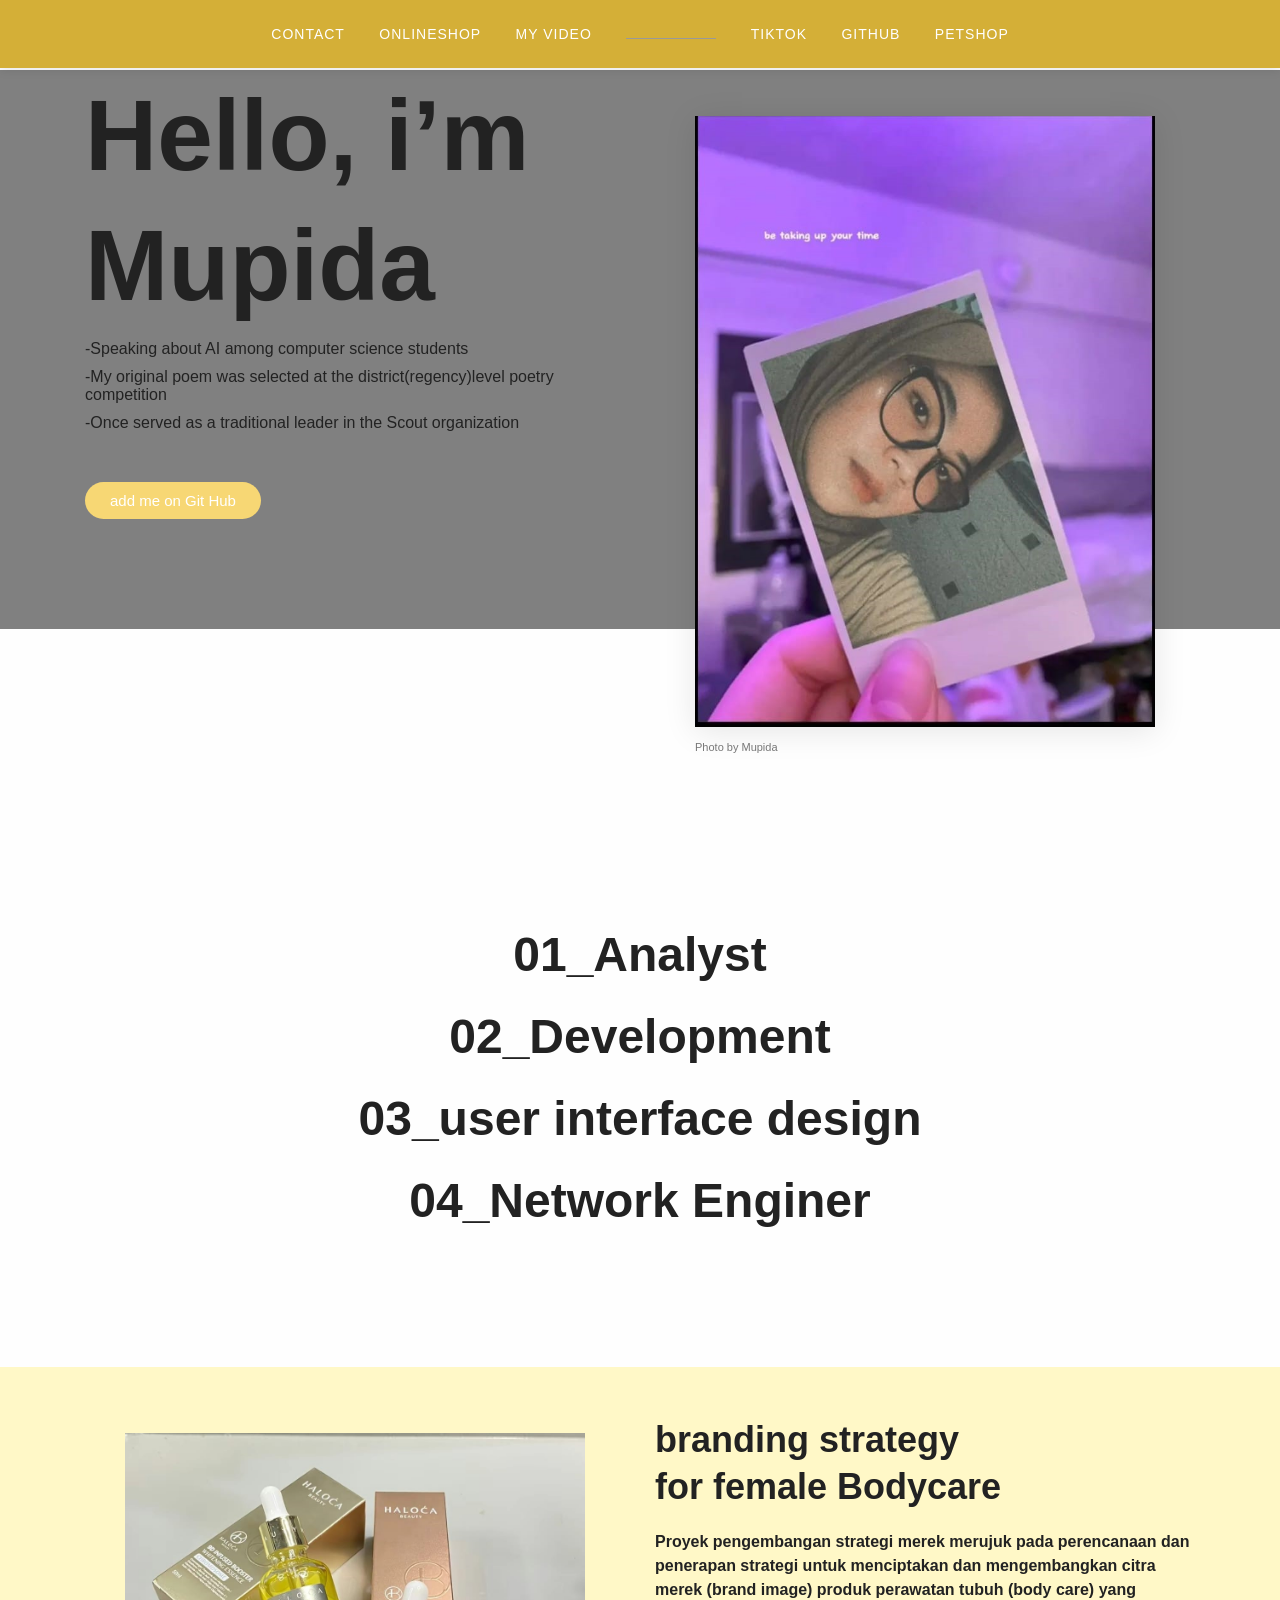
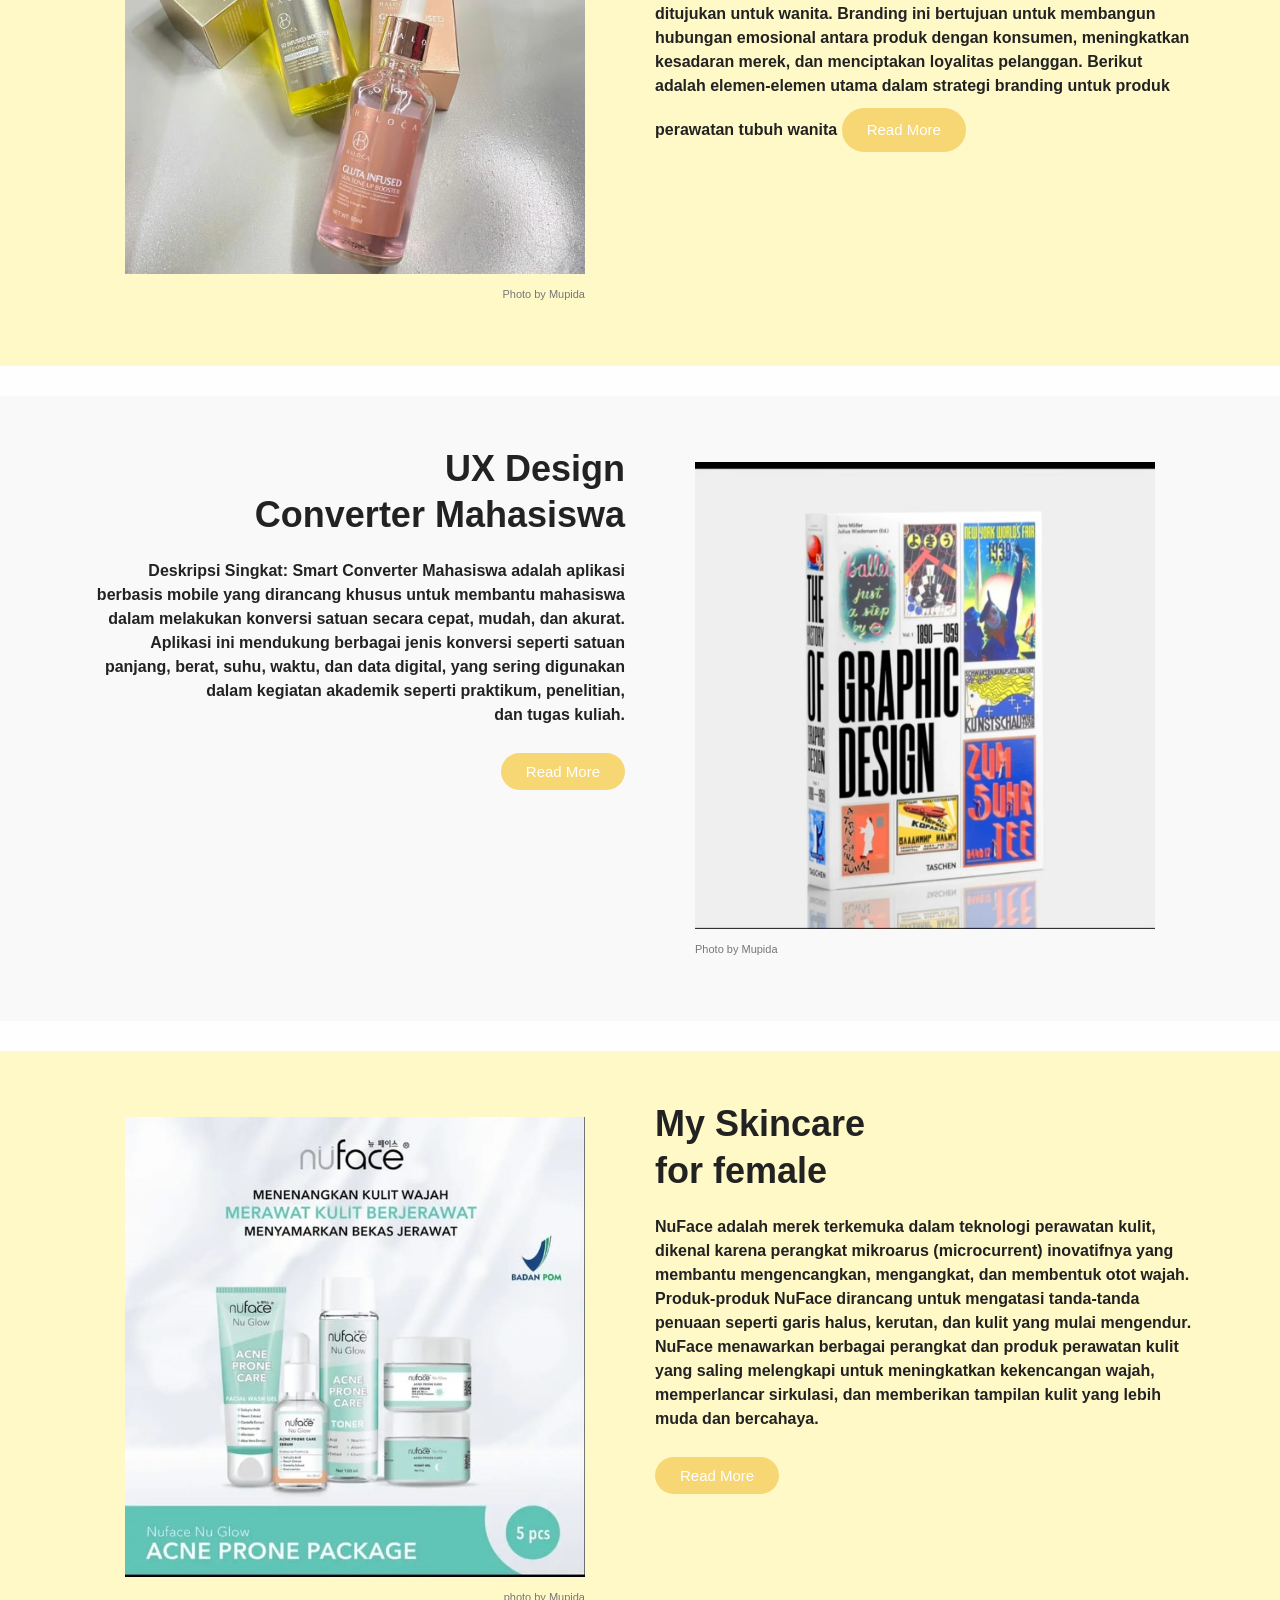
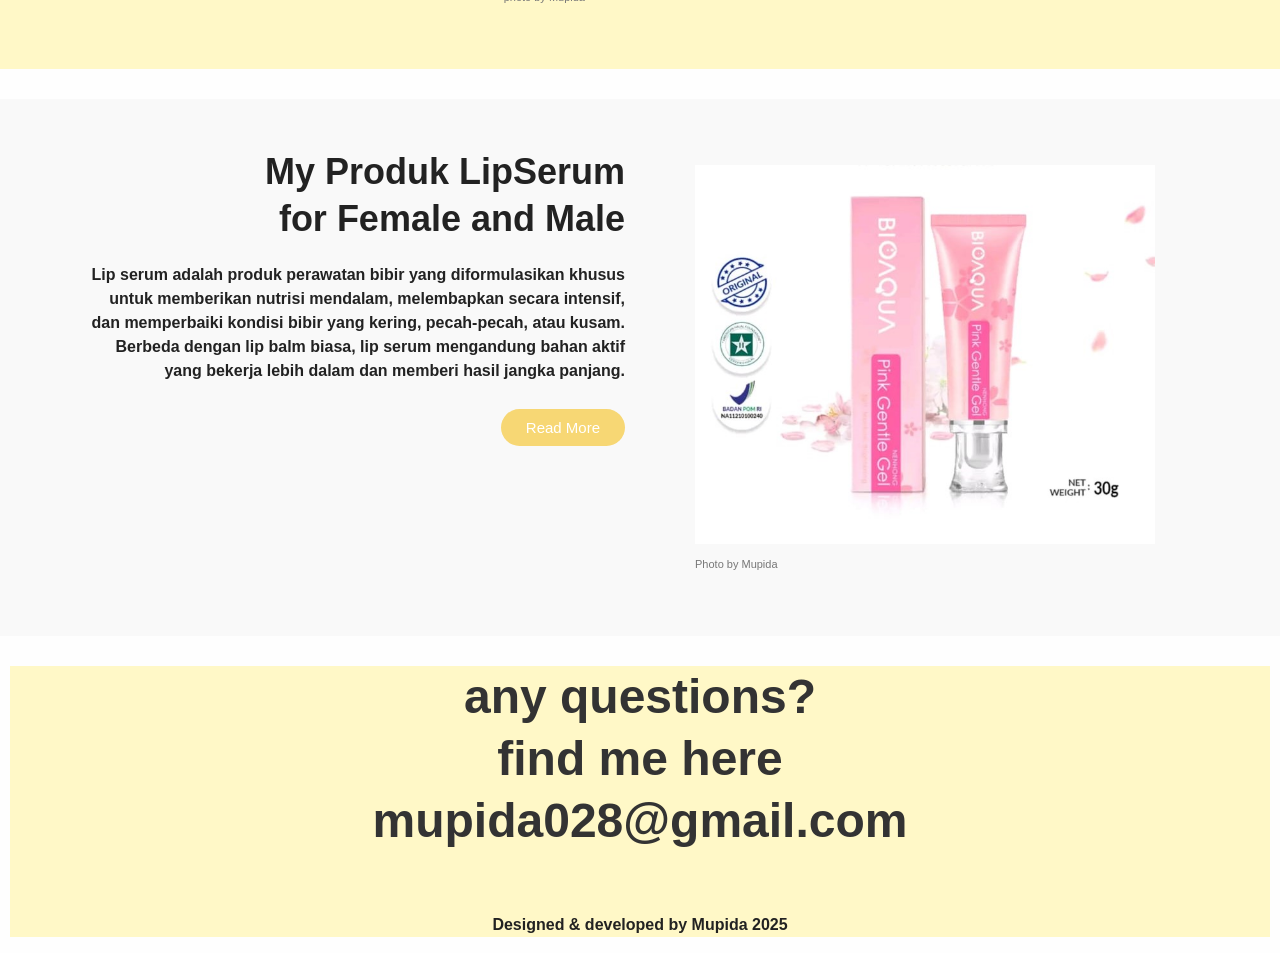
<file: index.html>
<!DOCTYPE html>
<html>
<head>
	<meta charset="utf-8">
	<meta name="viewport" content="width=device-width, initial-scale=1.0">
	<title>Portfolio</title>
	<link rel="stylesheet" href="css/bootstrap-grid.css" type="text/css">
	<link rel="stylesheet" href="css/styles.css" type="text/css">
	<!-- add google font -->
	<link href="https://fonts.googleapis.com/css2?family=Inknut+Antiqua:wght@300;400;500;600;700;800;900&display=swap" rel="stylesheet">
</head>

<body>
	<nav>
		<ul >
			<li><a href="#https://www.instagram.com/hambah_allah0909?igsh=OXQyZ3BwNmdwMXM3">contact</a></li>
			<li><a href="https://id.shp.ee/ekfexsw?smtt=0.0.9">OnlineShop</a></li>
			<li><a href="https://youtu.be/Nzi-IqtNtKk?si=ct6Ljpisp1z6rtgp" target="_blank">My video</a></li>
			<li class="empty"></li>
			<li><a href="https://www.tiktok.com/@mupida028?_t=ZS-8vpVy96bLCp&_r=1" target="_blank">TikTok</a></li>
			<li><a href="https://github.com/Mupida" target="_blank">GitHub</a></li>
			<li><a href="https://www.facebook.com/share/1LRsUJcRMK/" target ="_blank">Petshop</a></li>
		
			</ul>
	</nav>
	<header>
		<div class="container">
			<div class="row">
				<!-- right coloum -->
				<div class="col-sm">
					<h1>Hello, i’m</br>
					Mupida</h1>
					<ul >
						<li>-Speaking about AI among computer science students  </li>
						<li>-My original poem was selected at the district(regency)level poetry competition </li>
						<li>-Once served as a traditional leader in the Scout organization</li> 
					</ul> 
					<a href="https://github.com/Mupida" class="button">add me on Git Hub</a>
				</div>
				<!-- left coloum -->
				<div class="col-sm">
					<figure>
						<img src="img/fotoku.jpg " class="intro-img" alt="Jone Doe">
						<figcaption>
							Photo by Mupida
						</figcaption>
					</figure>
				</div>
			</div>
		</div>
	</header>
	<section>
		<ul class="skill-list">
			<li>01_Analyst</li>
			<li>02_Development</li>
			<li>03_user interface design</li>
			<li>04_Network Enginer</li>
		</ul>
	</section>
	<!-- projects -->
	<section class="project blue">
		<div class="container">
			<div class="row">
				<!-- right coloum -->
				<div class="col-sm">
					<figure>
						<img src="img/bodycare.jpg" alt="cosmetics">
						<figcaption class="right-alignment">
							Photo by Mupida
						</figcaption>
					</figure> 
				</div>
				<div class="col-sm">
					<h2>branding strategy <br>for female Bodycare</h2>
					<p>Proyek pengembangan strategi merek  merujuk pada perencanaan dan penerapan strategi untuk menciptakan dan mengembangkan citra merek (brand image) produk perawatan tubuh (body care) yang ditujukan untuk wanita. Branding ini bertujuan untuk membangun hubungan emosional antara produk dengan konsumen, meningkatkan kesadaran merek, dan menciptakan loyalitas pelanggan. Berikut adalah elemen-elemen utama dalam strategi branding untuk produk perawatan tubuh wanita


					<a href="detail.html" class="button">Read More </a>
				</div>
			</div>
		</div>
	</section>
	<!-- project2 -->
	<section class="project">
		<div class="container">
			<div class="row">
				<!-- right coloum -->
				<div class="col-sm right-alignment">
					<h2> UX Design <br> Converter Mahasiswa</h2>
					<p>Deskripsi Singkat: Smart Converter Mahasiswa adalah aplikasi berbasis mobile yang dirancang khusus untuk membantu mahasiswa dalam melakukan konversi satuan secara cepat, mudah, dan akurat. Aplikasi ini mendukung berbagai jenis konversi seperti satuan panjang, berat, suhu, waktu, dan data digital, yang sering digunakan dalam kegiatan akademik seperti praktikum, penelitian, dan tugas kuliah.</p>
					<a href="detail2.html" class="button">Read More </a>
				</div>
				<div class="col-sm">
					<figure>
						<img src="img/book_design.jpg" alt="cosmetics">
						<figcaption>
						Photo by Mupida
						</figcaption>
					</figure> 
				</div> 
			</div>
		</div>
	</section>
	<section class="project blue">
		<!-- project3 -->
		<div class="container">
			<div class="row">
				<!-- right coloum -->
				<div class="col-sm">
					<figure>
						<img src="img/nuface1.jpg" alt="cosmetics">
						<figcaption class="right-alignment">
							photo by Mupida
						</figcaption>
					</figure>
				</div> 
				<div class="col-sm">
					<h2>My Skincare<br>
					for female</h2>
					<p>NuFace adalah merek terkemuka dalam teknologi perawatan kulit, dikenal karena perangkat mikroarus (microcurrent) inovatifnya yang membantu mengencangkan, mengangkat, dan membentuk otot wajah. Produk-produk NuFace dirancang untuk mengatasi tanda-tanda penuaan seperti garis halus, kerutan, dan kulit yang mulai mengendur. NuFace menawarkan berbagai perangkat dan produk perawatan kulit yang saling melengkapi untuk meningkatkan kekencangan wajah, memperlancar sirkulasi, dan memberikan tampilan kulit yang lebih muda dan bercahaya.
					</p>
						<a href="detail3.html" class="button">Read More </a>
					</div>
				</div>
			</div>
		</section>
		<!-- project4 -->
		<section class="project">
			<div class="container">
				<div class="row">
					<!-- right coloum -->
					<div class="col-sm right-alignment">
						<h2>My Produk LipSerum <br> for Female and Male</h2>
						<p>Lip serum adalah produk perawatan bibir yang diformulasikan khusus untuk memberikan nutrisi mendalam, melembapkan secara intensif, dan memperbaiki kondisi bibir yang kering, pecah-pecah, atau kusam. Berbeda dengan lip balm biasa, lip serum mengandung bahan aktif yang bekerja lebih dalam dan memberi hasil jangka panjang.
						</p>
						<a href="detail4.html" class="button">Read More </a>
					</div>
					<div class="col-sm">
						<figure>
							<img src="img/lipserum1.jpg"cosmetics">
							<figcaption>
							Photo by Mupida
							</figcaption>
						</figure> 
					</div>
				</div>
			</div>
		</section>
		<footer id="contact">
			<h2>any questions?<br>
				find me here <br>mupida028@gmail.com</h2>
				<p>Designed & developed by Mupida 2025</p>
			</footer>
		</body>
		</html>
</file>
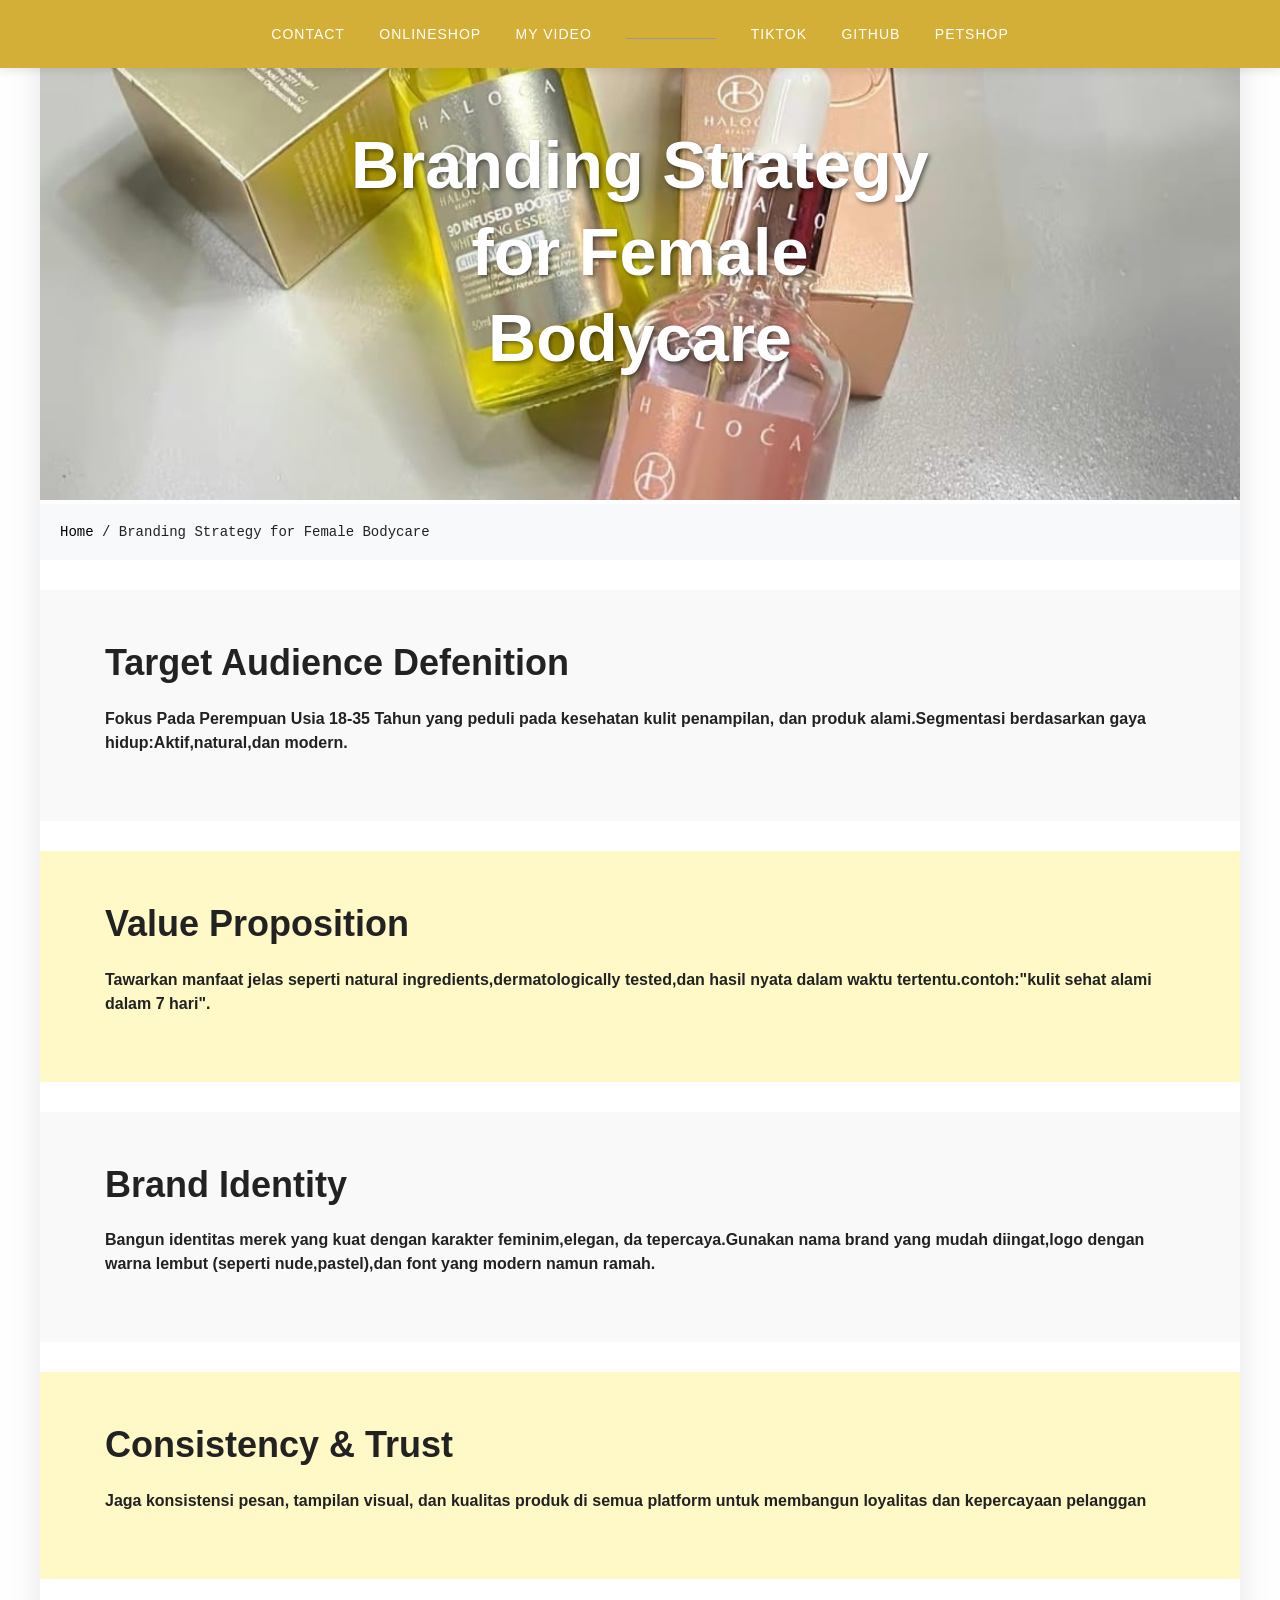
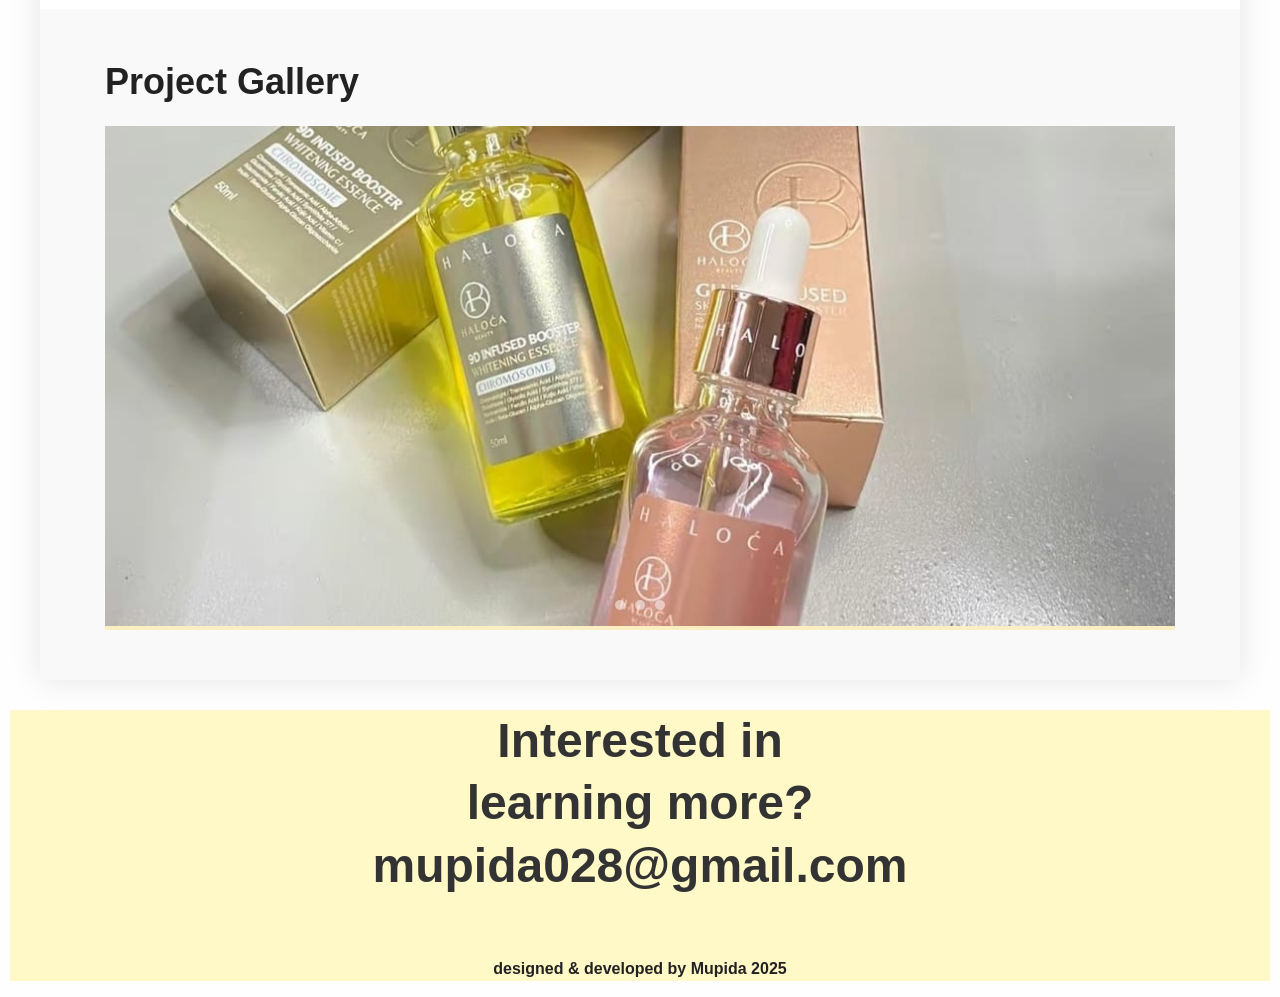
<file: detail.html>
<!DOCTYPE html>
<html>
<head>
	<meta charset="utf-8">
	<meta name="viewport" content="width=device-width, initial-scale=1.0">
	<title>Branding Strategy for Female Cosmetics</title>
	<link rel="stylesheet" href="css/bootstrap-grid.css" type="text/css">
	<link rel="stylesheet" href="css/styles.css" type="text/css">
	<link href="https://fonts.googleapis.com/css2?family=Inknut+Antiqua:wght@300;400;500;600;700;800;900&display=swap" rel="stylesheet">
	<style>
		.project-container {
			background-color: white;
			max-width: 1200px;
			margin: 0 auto;
			box-shadow: 0 0 30px rgba(0,0,0,0.1);
		}
		.full-width-image {
			width: 100%;
			height: 500px;
			object-fit: cover;
		}
		.breadcrumb {
			padding: 20px;
			background-color: #f8f9fa;
			font-family: 'IBM Plex Mono', monospace;
			font-size: 14px;
		}
		.breadcrumb a {
			color: black;
			text-decoration: none;
		}
		.breadcrumb a:hover {
			text-decoration: underline;
		}
		.project-title {
			position: absolute;
			top: 50%;
			left: 50%;
			font-size: 50pt;
			transform: translate(-50%, -50%);
			color: white;
			text-align: center;
			text-shadow: 2px 2px 4px rgba(0,0,0,0.5);
		}
		.image-container {
			position: relative;
		}
		
		/* Slider Styles */
		.project-slider {
			position: relative;
			width: 100%;
			overflow: hidden;
		}
		.slider-container {
			display: flex;
			transition: transform 0.5s ease;
			width: 300%;
		}
		.slider-slide {
			width: 33.33%;
			flex-shrink: 0;
		}
		.slider-slide img {
			width: 100%;
			height: 500px;
			object-fit: cover;
		}
		.slider-controls {
			position: absolute;
			bottom: 20px;
			left: 50%;
			transform: translateX(-50%);
			display: flex;
			gap: 10px;
		}
		.slider-dot {
			width: 10px;
			height: 10px;
			background-color: rgba(255,255,255,0.5);
			border-radius: 50%;
			cursor: pointer;
			transition: background-color 0.3s;
		}
		.slider-dot.active {
			background-color: white;
		}
		
		/* Slider Checkbox Hack */
		.slider-toggle {
			display: none;
		}
		#slide1:checked ~ .slider-container {
			transform: translateX(0);
		}
		#slide2:checked ~ .slider-container {
			transform: translateX(-33.33%);
		}
		#slide3:checked ~ .slider-container {
			transform: translateX(-66.66%);
		}
	</style>
</head>

<body>
	<nav>
		<ul>
			<li><a href="#https://www.instagram.com/hambah_allah0909?igsh=OXQyZ3BwNmdwMXM3">contact</a></li>
			<li><a href="https://id.shp.ee/ekfexsw?smtt=0.0.9">OnlineShop</a></li>
			<li><a href="https://youtu.be/Nzi-IqtNtKk?si=ct6Ljpisp1z6rtgp" target="_blank">My video</a></li>
			<li class="empty"></li>
			<li><a href="https://www.tiktok.com/@mupida028?_t=ZS-8vpVy96bLCp&_r=1" target="_blank">TikTok</a></li>
			<li><a href="https://github.com/Mupida" target="_blank">GitHub</a></li>
			<li><a href="https://www.facebook.com/share/1LRsUJcRMK/" target ="_blank">Petshop</a></li>
		</ul>
	</nav>

	<div class="project-container">
		<div class="image-container">
			<img src="img/bodycare.jpg" class="full-width-image" alt="Cosmetics Branding Project">
			<h1 class="project-title">Branding Strategy<br>for Female Bodycare</h1>
		</div>
		<div class="breadcrumb">
			<a href="../index.html">Home</a> / Branding Strategy for Female Bodycare
		</div>
		<section class="project" style="padding-top: 50px;">
			<div class="container">
				<div class="row">
					<div class="col-sm">
						<h2>Target Audience Defenition</h2>
						<p>Fokus Pada Perempuan Usia 18-35 Tahun yang peduli pada kesehatan kulit penampilan, dan produk alami.Segmentasi berdasarkan gaya hidup:Aktif,natural,dan modern.</p>
					</div>
				</div>
			</div>
		</section>

		<section class="project blue">
			<div class="container">
				<div class="row">
					<div class="col-sm">
						<h2>Value Proposition</h2>
						<p>Tawarkan manfaat jelas seperti natural ingredients,dermatologically tested,dan hasil nyata dalam waktu tertentu.contoh:"kulit sehat alami dalam 7 hari".</p>
						
					</div>
				</div>
			</div>
		</section>

		<section class="project">
			<div class="container">
				<div class="row">
					<div class="col-sm">
						<h2>Brand Identity </h2>
						<p>Bangun identitas merek yang kuat dengan karakter feminim,elegan, da tepercaya.Gunakan nama brand yang mudah diingat,logo dengan warna lembut (seperti nude,pastel),dan font yang modern namun ramah.</p>
					</div>
				</div>
			</div>
		</section>

		<section class="project blue">
			<div class="container">
				<div class="row">
					<div class="col-sm">
						<h2>Consistency & Trust</h2>
						<p>Jaga konsistensi pesan, tampilan visual, dan kualitas produk di semua platform untuk membangun loyalitas dan kepercayaan pelanggan</p>
						
					</div>
				</div>
			</div>
		</section>

		<section class="project">
			<div class="container">
				<div class="row">
					<div class="col-sm">
						<h2>Project Gallery</h2>
						<div class="project-slider">
							<input type="radio" name="slider" id="slide1" class="slider-toggle" checked>
							<input type="radio" name="slider" id="slide2" class="slider-toggle">
							<input type="radio" name="slider" id="slide3" class="slider-toggle">
							
							<div class="slider-container">
								<div class="slider-slide">
									<img src="img/bodycare.jpg" alt="Dashboard App">
								</div>
								<div class="slider-slide">
									<img src="img/body care2.jpg" alt="Cosmetics Project">
								</div>
								<div class="slider-slide">
									<img src="img/bodycare3.jpg" alt="iPad App">
								</div>
							</div>
							
							<div class="slider-controls">
								<label for="slide1" class="slider-dot"></label>
								<label for="slide2" class="slider-dot"></label>
								<label for="slide3" class="slider-dot"></label>
							</div>
						</div>
					</div>
				</div>
			</div>
		</section>
	</div>

	<footer id="contact">
		<h2>Interested in<br>
			learning more?<br>mupida028@gmail.com</h2>
			<p>designed & developed by Mupida 2025</p>
		</footer>
	</body>
	</html>
</file>
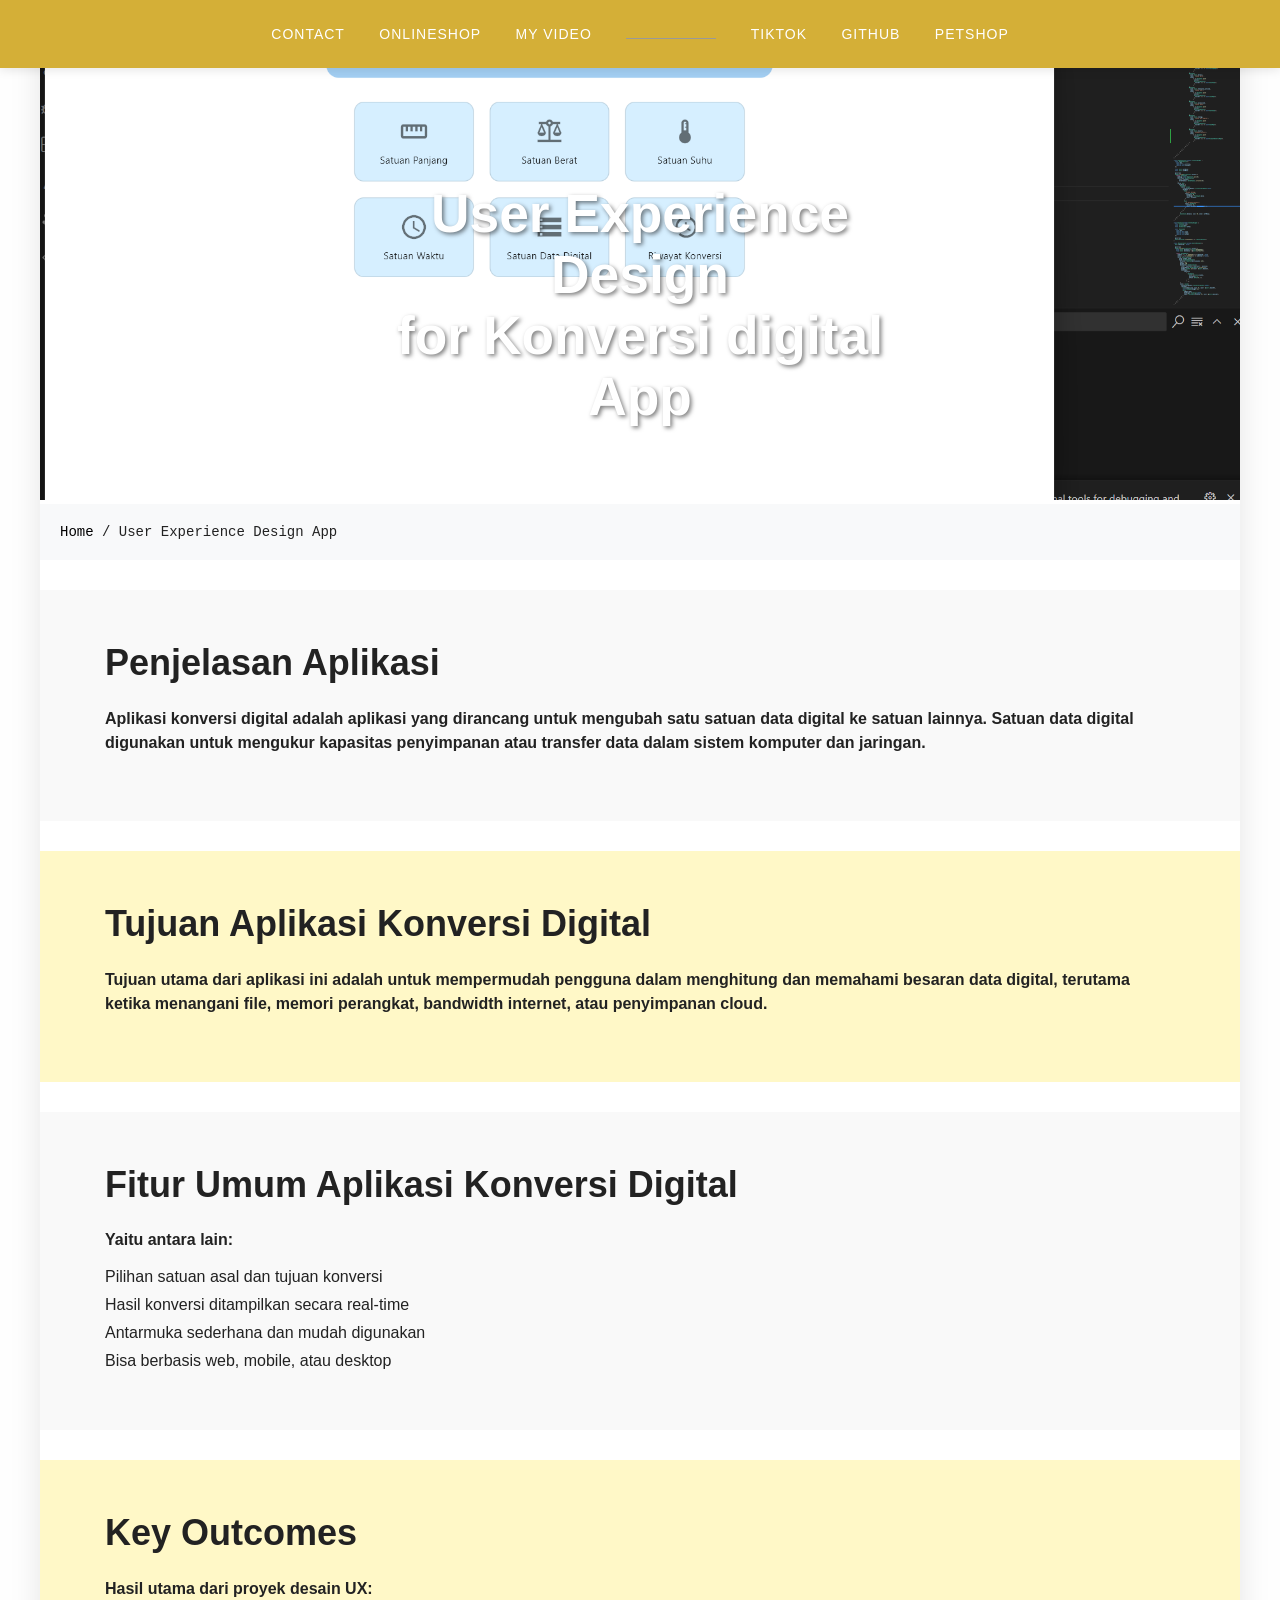
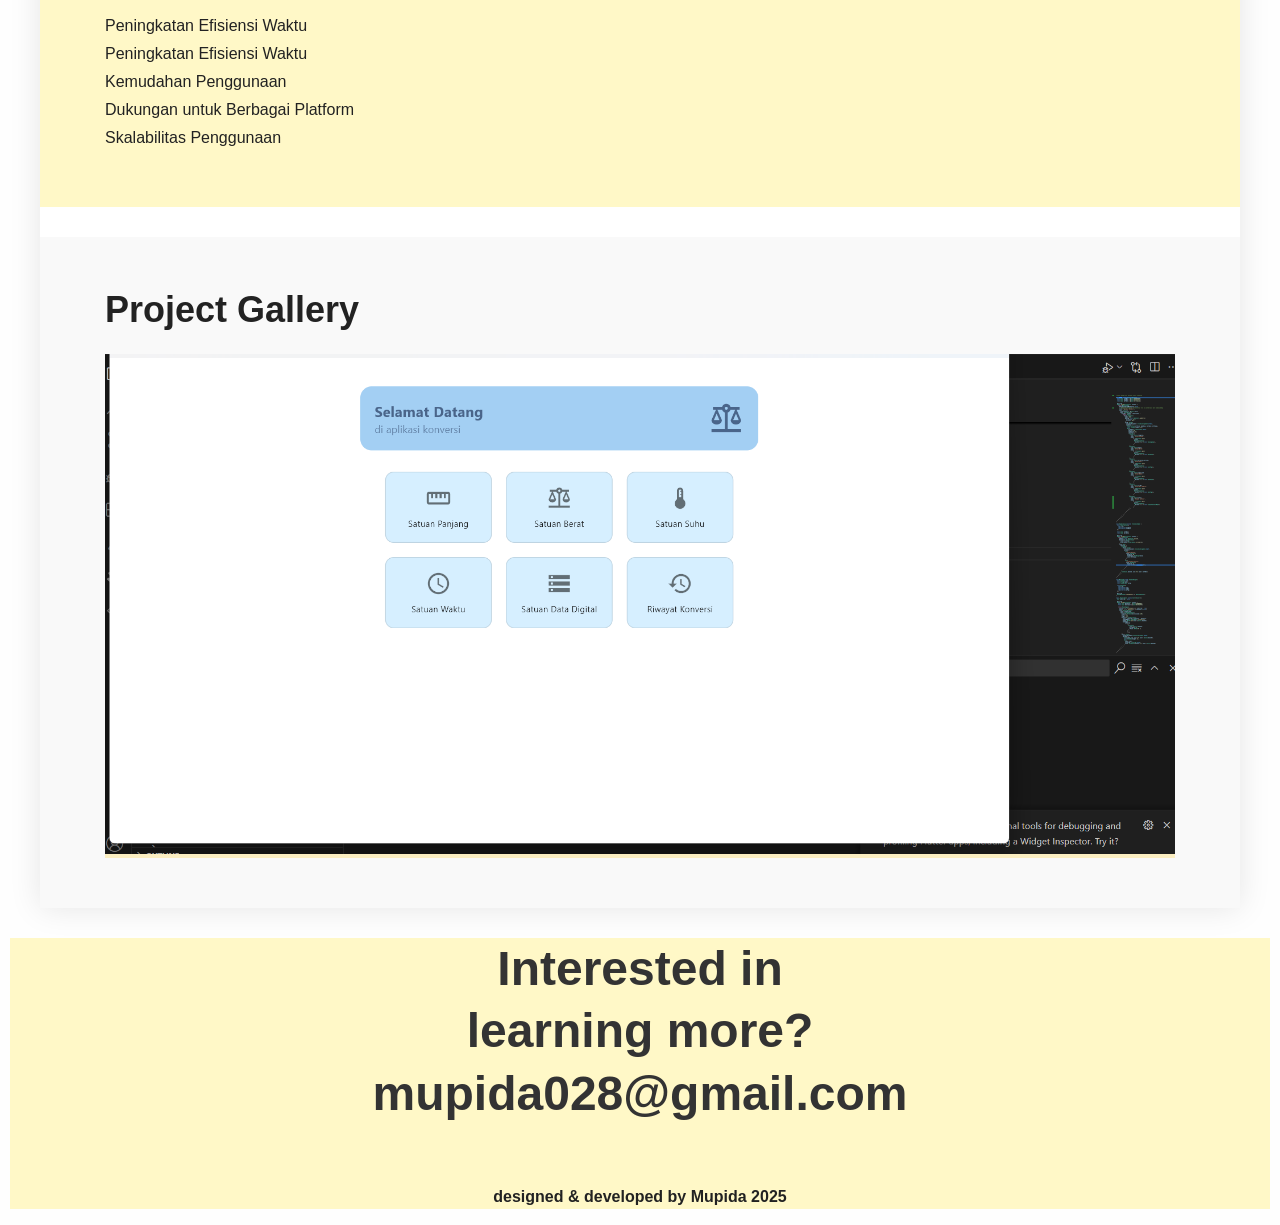
<file: detail2.html>
<!DOCTYPE html>
<html>
<head>
	<meta charset="utf-8">
	<meta name="viewport" content="width=device-width, initial-scale=1.0">
	<title>User Experience Design for konersi Digital App</title>
	<link rel="stylesheet" href="css/bootstrap-grid.css" type="text/css">
	<link rel="stylesheet" href="css/styles.css" type="text/css">
	<link href="https://fonts.googleapis.com/css2?family=Inknut+Antiqua:wght@300;400;500;600;700;800;900&display=swap" rel="stylesheet">
	<style>
		.project-container {
			background-color: white;
			max-width: 1200px;
			margin: 0 auto;
			box-shadow: 0 0 30px rgba(0,0,0,0.1);
		}
		.full-width-image {
			width: 100%;
			height: 500px;
			object-fit: cover;
		}
		.breadcrumb {
			padding: 20px;
			background-color: #f8f9fa;
			font-family: 'IBM Plex Mono', monospace;
			font-size: 14px;
		}
		.breadcrumb a {
			color: black;
			text-decoration: none;
		}
		.breadcrumb a:hover {
			text-decoration: underline;
		}
		.project-title {
			position: absolute;
			top: 50%;
			left: 50%;
			font-size: 40pt;
			transform: translate(-50%, -50%);
			color: white;
			text-align: center;
			text-shadow: 2px 2px 4px rgba(0,0,0,0.5);
		}
		.image-container {
			position: relative;
		}
		
		/* Slider Styles */
		.project-slider {
			position: relative;
			width: 100%;
			overflow: hidden;
		}
		.slider-container {
			display: flex;
			transition: transform 0.5s ease;
			width: 300%;
		}
		.slider-slide {
			width: 33.33%;
			flex-shrink: 0;
		}
		.slider-slide img {
			width: 100%;
			height: 500px;
			object-fit: cover;
		}
		.slider-controls {
			position: absolute;
			bottom: 20px;
			left: 50%;
			transform: translateX(-50%);
			display: flex;
			gap: 10px;
		}
		.slider-dot {
			width: 10px;
			height: 10px;
			background-color: rgba(255,255,255,0.5);
			border-radius: 50%;
			cursor: pointer;
			transition: background-color 0.3s;
		}
		.slider-dot.active {
			background-color: white;
		}
		
		/* Slider Checkbox Hack */
		.slider-toggle {
			display: none;
		}
		#slide1:checked ~ .slider-container {
			transform: translateX(0);
		}
		#slide2:checked ~ .slider-container {
			transform: translateX(-33.33%);
		}
		#slide3:checked ~ .slider-container {
			transform: translateX(-66.66%);
		}
	</style>
</head>

<body>
	<nav>
		<ul>
			<li><a href="#https://www.instagram.com/hambah_allah0909?igsh=OXQyZ3BwNmdwMXM3">contact</a></li>
			<li><a href="https://id.shp.ee/ekfexsw?smtt=0.0.9">OnlineShop</a></li>
			<li><a href="https://youtu.be/Nzi-IqtNtKk?si=ct6Ljpisp1z6rtgp" target="_blank">My video</a></li>
			<li class="empty"></li>
			<li><a href="https://www.tiktok.com/@mupida028?_t=ZS-8vpVy96bLCp&_r=1" target="_blank">TikTok</a></li>
			<li><a href="https://github.com/Mupida" target="_blank">GitHub</a></li>
			<li><a href="https://www.facebook.com/share/1LRsUJcRMK/" target ="_blank">Petshop</a></li>
		</ul>
	</nav>

	<div class="project-container">
		<div class="image-container">
			<img src="img/konversi_digital.png" class="full-width-image" alt="Dashboard App UX Design Project">
			<h3 class="project-title">User Experience Design<br>for Konversi digital App</h3>
		</div>
		<div class="breadcrumb">
			<a href="../index.html">Home</a> / User Experience Design App
		</div>
		<section class="project" style="padding-top: 50px;">
			<div class="container">
				<div class="row">
					<div class="col-sm">
						<h2>Penjelasan Aplikasi</h2>
						<p>Aplikasi konversi digital adalah aplikasi yang dirancang untuk mengubah satu satuan data digital ke satuan lainnya. Satuan data digital digunakan untuk mengukur kapasitas penyimpanan atau transfer data dalam sistem komputer dan jaringan.</p>
					</div>
				</div>
			</div>
		</section>

		<section class="project blue">
			<div class="container">
				<div class="row">
					<div class="col-sm">
						<h2>Tujuan Aplikasi Konversi Digital</h2>
						<p>Tujuan utama dari aplikasi ini adalah untuk mempermudah pengguna dalam menghitung dan memahami besaran data digital, terutama ketika menangani file, memori perangkat, bandwidth internet, atau penyimpanan cloud.</p>
						
					</div>
				</div>
			</div>
		</section>

		<section class="project">
			<div class="container">
				<div class="row">
					<div class="col-sm">
						<h2>Fitur Umum Aplikasi Konversi Digital</h2>
						<p>Yaitu antara lain:</p>
						<ul>
							<li>Pilihan satuan asal dan tujuan konversi</li>
							<li>Hasil konversi ditampilkan secara real-time</li>
							<li>Antarmuka sederhana dan mudah digunakan</li>
							<li>Bisa berbasis web, mobile, atau desktop</li>
						</ul>
					</div>
				</div>
			</div>
		</section>

		<section class="project blue">
			<div class="container">
				<div class="row">
					<div class="col-sm">
						<h2>Key Outcomes</h2>
						<p>Hasil utama dari proyek desain UX:</p>
						<ul>
							<li>Peningkatan Efisiensi Waktu</li>
							<li>Peningkatan Efisiensi Waktu</li>
							<li>Kemudahan Penggunaan</li>
							<li>Dukungan untuk Berbagai Platform</li>
							<li>Skalabilitas Penggunaan
							</li>
						</ul>
					</div>
				</div>
			</div>
		</section>

		<section class="project">
			<div class="container">
				<div class="row">
					<div class="col-sm">
						<h2>Project Gallery</h2>
						<div class="project-slider">
							<input type="radio" name="slider" id="slide1" class="slider-toggle" checked>
							<input type="radio" name="slider" id="slide2" class="slider-toggle">
							<input type="radio" name="slider" id="slide3" class="slider-toggle">
							
							<div class="slider-container">
								<div class="slider-slide">
									<img src="img/konversi_digital.png"Dashboard App Main Interface">
								</div>
								<div class="slider-slide">
									<img src="img/waktu.png" alt="Dashboard App Analytics View">
								</div>
								<div class="slider-slide">
									<img src="img/satuan_panjang.png" alt="Dashboard App Mobile View">
								</div>
								
							</div>
							
							<div class="slider-controls">
								<label for="slide1" class="slider-dot"></label>
								<label for="slide2" class="slider-dot"></label>
								<label for="slide3" class="slider-dot"></label>
							</div>
						</div>
					</div>
				</div>
			</div>
		</section>
	</div>

	<footer id="contact">
		<h2>Interested in<br>
			learning more?<br>mupida028@gmail.com</h2>
			<p>designed & developed by Mupida 2025</p>
		</footer>
	</body>
	</html>
</file>
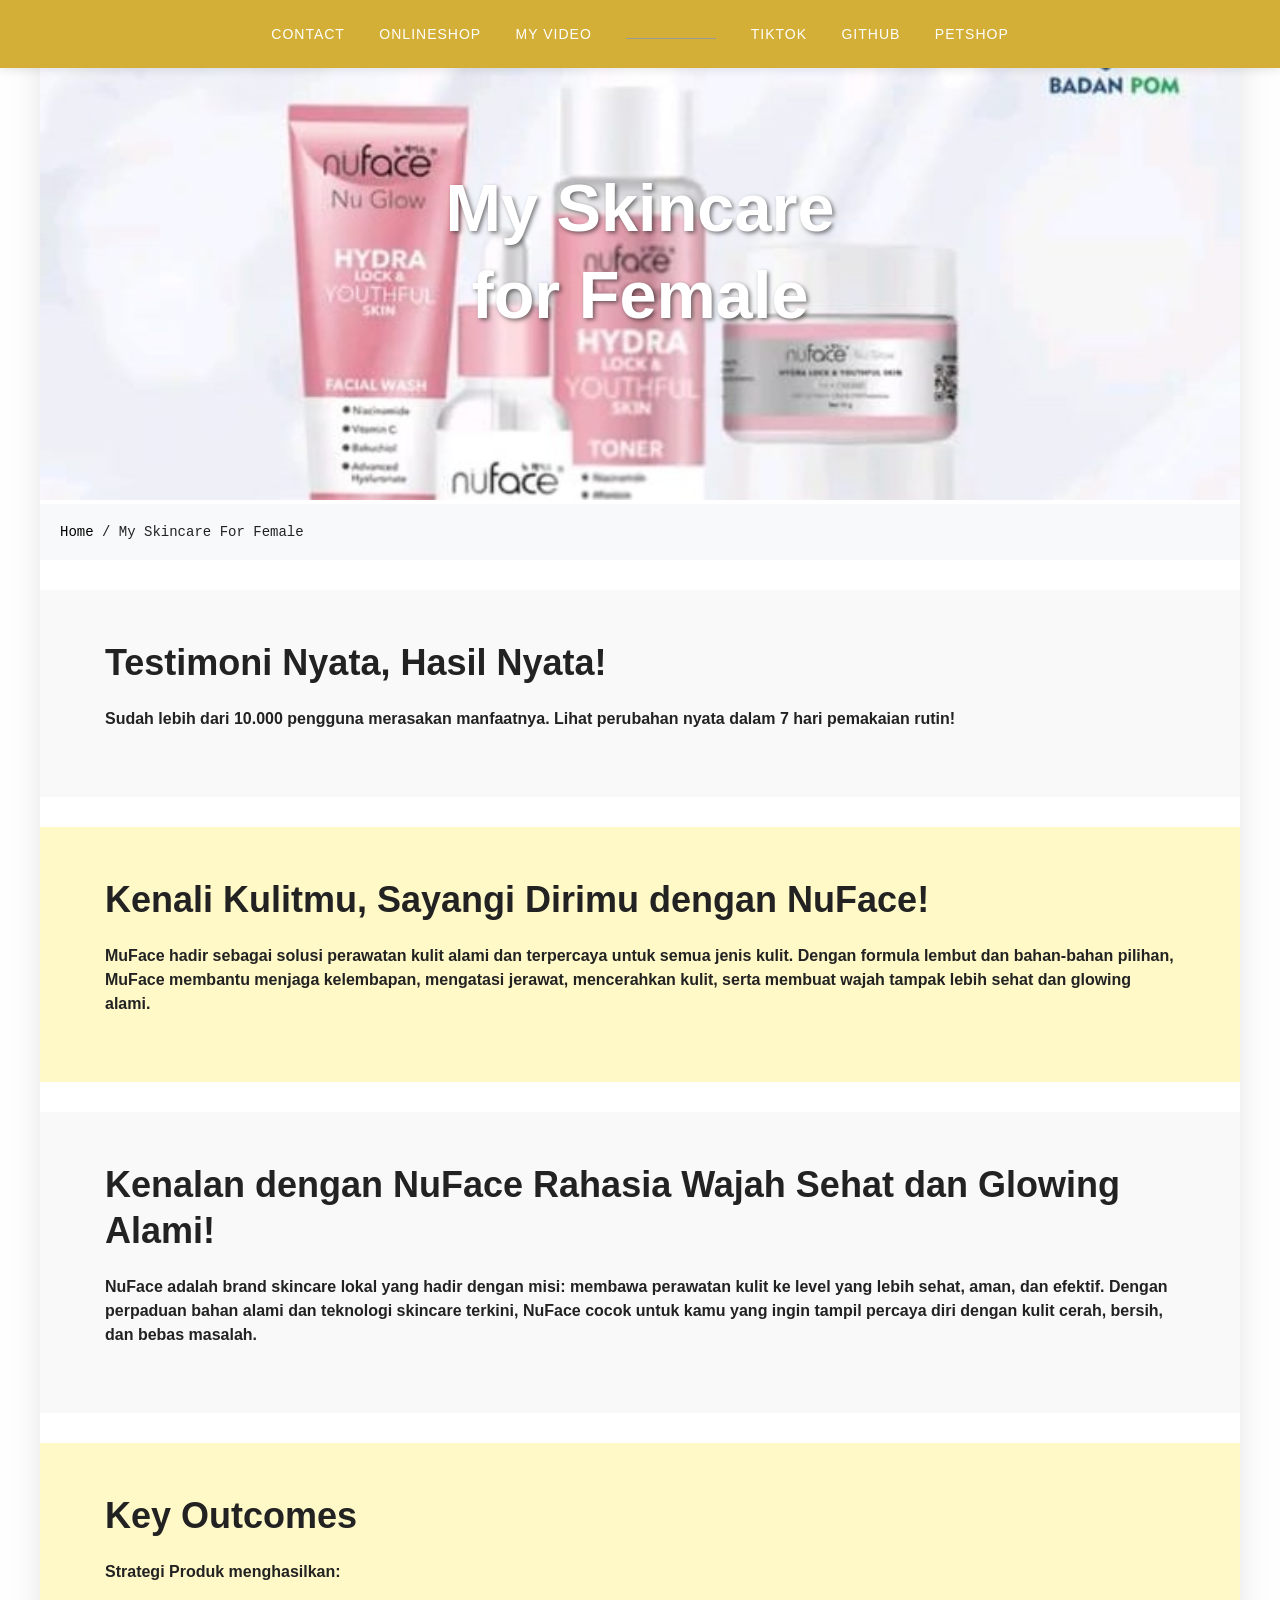
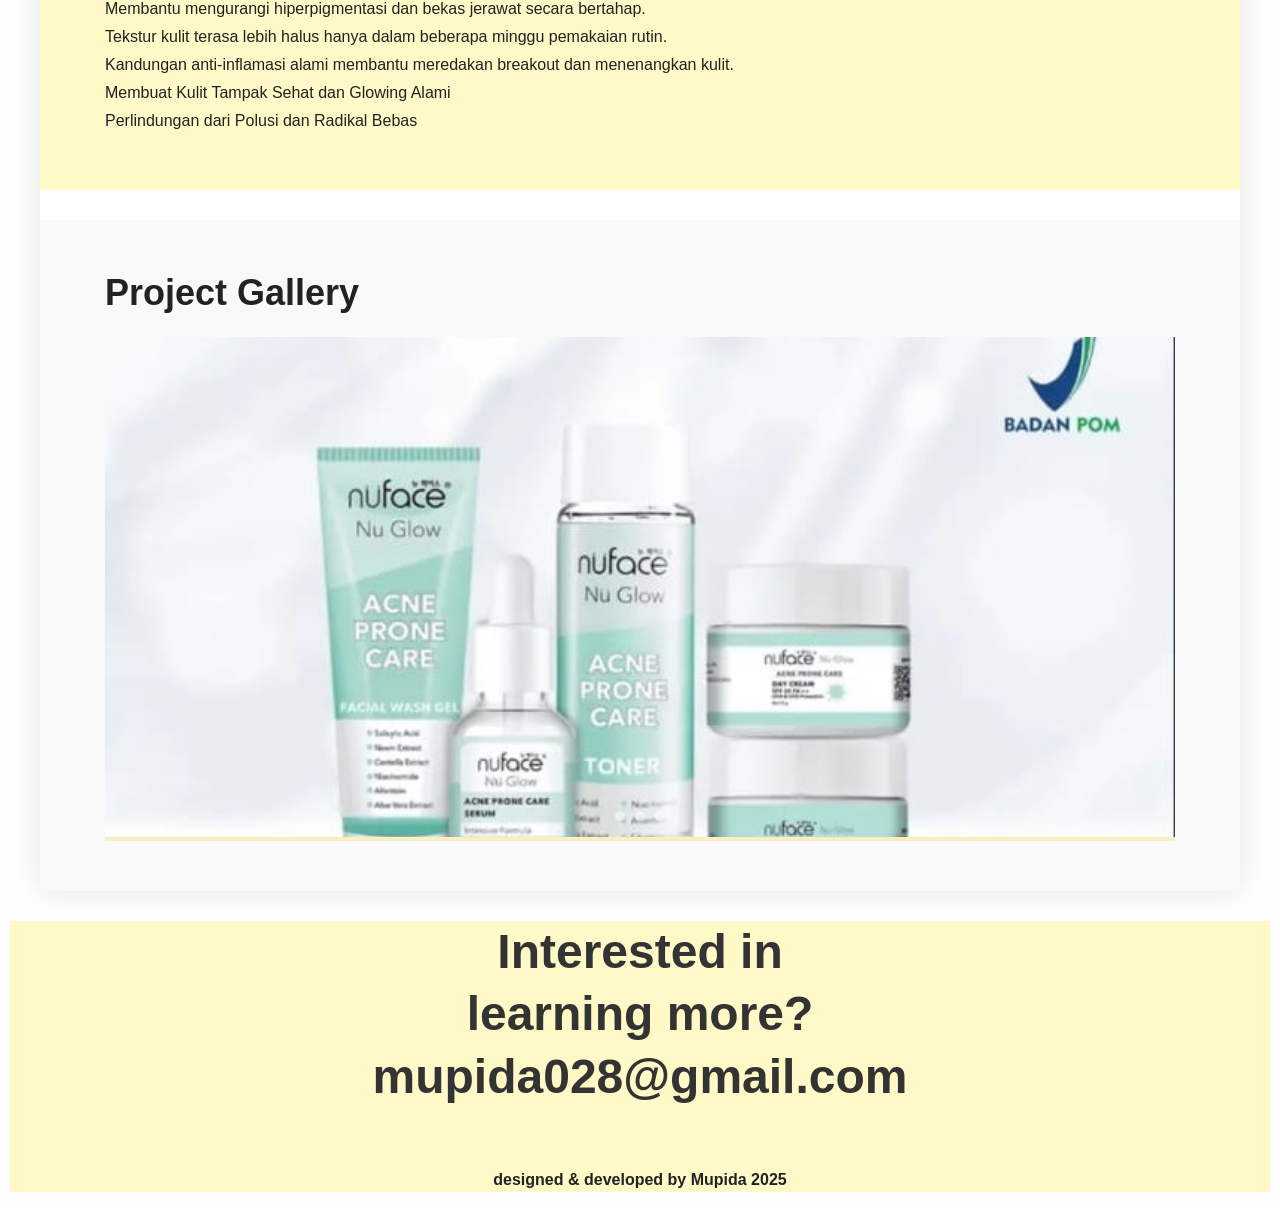
<file: detail3.html>
<!DOCTYPE html>
<html>
<head>
	<meta charset="utf-8">
	<meta name="viewport" content="width=device-width, initial-scale=1.0">
	<title>My Skincare for Female </title>
	<link rel="stylesheet" href="css/bootstrap-grid.css" type="text/css">
	<link rel="stylesheet" href="css/styles.css" type="text/css">
	<link href="https://fonts.googleapis.com/css2?family=Inknut+Antiqua:wght@300;400;500;600;700;800;900&display=swap" rel="stylesheet">
	<style>
		.project-container {
			background-color: white;
			max-width: 1200px;
			margin: 0 auto;
			box-shadow: 0 0 30px rgba(0,0,0,0.1);
		}
		.full-width-image {
			width: 100%;
			height: 500px;
			object-fit: cover;
		}
		.breadcrumb {
			padding: 20px;
			background-color: #f8f9fa;
			font-family: 'IBM Plex Mono', monospace;
			font-size: 14px;
		}
		.breadcrumb a {
			color: black;
			text-decoration: none;
		}
		.breadcrumb a:hover {
			text-decoration: underline;
		}
		.project-title {
			position: absolute;
			top: 50%;
			left: 50%;
			font-size: 50pt;
			transform: translate(-50%, -50%);
			color: white;
			text-align: center;
			text-shadow: 2px 2px 4px rgba(0,0,0,0.5);
		}
		.image-container {
			position: relative;
		}
		
		/* Slider Styles */
		.project-slider {
			position: relative;
			width: 100%;
			overflow: hidden;
		}
		.slider-container {
			display: flex;
			transition: transform 0.5s ease;
			width: 300%;
		}
		.slider-slide {
			width: 33.33%;
			flex-shrink: 0;
		}
		.slider-slide img {
			width: 100%;
			height: 500px;
			object-fit: cover;
		}
		.slider-controls {
			position: absolute;
			bottom: 20px;
			left: 50%;
			transform: translateX(-50%);
			display: flex;
			gap: 10px;
		}
		.slider-dot {
			width: 10px;
			height: 10px;
			background-color: rgba(255,255,255,0.5);
			border-radius: 50%;
			cursor: pointer;
			transition: background-color 0.3s;
		}
		.slider-dot.active {
			background-color: white;
		}
		
		/* Slider Checkbox Hack */
		.slider-toggle {
			display: none;
		}
		#slide1:checked ~ .slider-container {
			transform: translateX(0);
		}
		#slide2:checked ~ .slider-container {
			transform: translateX(-33.33%);
		}
		#slide3:checked ~ .slider-container {
			transform: translateX(-66.66%);
		}
	</style>
</head>

<body>
	<nav>
		<ul>
			<li><a href="#https://www.instagram.com/hambah_allah0909?igsh=OXQyZ3BwNmdwMXM3">contact</a></li>
			<li><a href="https://id.shp.ee/ekfexsw?smtt=0.0.9">OnlineShop</a></li>
			<li><a href="https://youtu.be/Nzi-IqtNtKk?si=ct6Ljpisp1z6rtgp" target="_blank">My video</a></li>
			<li class="empty"></li>
			<li><a href="https://www.tiktok.com/@mupida028?_t=ZS-8vpVy96bLCp&_r=1" target="_blank">TikTok</a></li>
			<li><a href="https://github.com/Mupida" target="_blank">GitHub</a></li>
			<li><a href="https://www.facebook.com/share/1LRsUJcRMK/" target ="_blank">Petshop</a></li>
		</ul>
	</nav>

	<div class="project-container">
		<div class="image-container">
			<img src="img/nuface3.jpg" class="full-width-image" alt="Cosmetics Branding Project">
			<h1 class="project-title">My Skincare<br>for Female </h1>
		</div>
		<div class="breadcrumb">
			<a href="../index.html">Home</a> / My Skincare For Female
		</div>
		<section class="project" style="padding-top: 50px;">
			<div class="container">
				<div class="row">
					<div class="col-sm">
						<h2>Testimoni Nyata, Hasil Nyata!</h2>
						<p>Sudah lebih dari 10.000 pengguna merasakan manfaatnya. Lihat perubahan nyata dalam 7 hari pemakaian rutin!</p>
					</div>
				</div>
			</div>
		</section>

		<section class="project blue">
			<div class="container">
				<div class="row">
					<div class="col-sm">
						<h2>Kenali Kulitmu, Sayangi Dirimu dengan NuFace! </h2>
						<p>MuFace hadir sebagai solusi perawatan kulit alami dan terpercaya untuk semua jenis kulit. Dengan formula lembut dan bahan-bahan pilihan, MuFace membantu menjaga kelembapan, mengatasi jerawat, mencerahkan kulit, serta membuat wajah tampak lebih sehat dan glowing alami.</p>
						
					</div>
				</div>
			</div>
		</section>

		<section class="project">
			<div class="container">
				<div class="row">
					<div class="col-sm">
						<h2> Kenalan dengan NuFace Rahasia Wajah Sehat dan Glowing Alami!</h2>
						<p>NuFace adalah brand skincare lokal yang hadir dengan misi: membawa perawatan kulit ke level yang lebih sehat, aman, dan efektif. Dengan perpaduan bahan alami dan teknologi skincare terkini, NuFace cocok untuk kamu yang ingin tampil percaya diri dengan kulit cerah, bersih, dan bebas masalah.</p>
						
					</div>
				</div>
			</div>
		</section>

		<section class="project blue">
			<div class="container">
				<div class="row">
					<div class="col-sm">
						<h2>Key Outcomes</h2>
						<p>Strategi Produk menghasilkan:</p>
						<ul>
							<li>Membantu mengurangi hiperpigmentasi dan bekas jerawat secara bertahap.</li>
							<li>Tekstur kulit terasa lebih halus hanya dalam beberapa minggu pemakaian rutin.</li>
							<li>Kandungan anti-inflamasi alami membantu meredakan breakout dan menenangkan kulit.</li>
							<li>Membuat Kulit Tampak Sehat dan Glowing Alami</li>
							<li>Perlindungan dari Polusi dan Radikal Bebas</li>
						</ul>
					</div>
				</div>
			</div>
		</section>

		<section class="project">
			<div class="container">
				<div class="row">
					<div class="col-sm">
						<h2>Project Gallery</h2>
						<div class="project-slider">
							<input type="radio" name="slider" id="slide1" class="slider-toggle" checked>
							<input type="radio" name="slider" id="slide2" class="slider-toggle">
							<input type="radio" name="slider" id="slide3" class="slider-toggle">
							
							<div class="slider-container">
								<div class="slider-slide">
									<img src="img/nuface1.jpg"Dashboard App">
								</div>
								<div class="slider-slide">
									<img src="img/nuface2.jpg" alt="Cosmetics Project">
								</div>
								<div class="slider-slide">
									<img src="img/nuface3.jpg" alt="iPad App">
								</div>
							</div>
							
							<div class="slider-controls">
								<label for="slide1" class="slider-dot"></label>
								<label for="slide2" class="slider-dot"></label>
								<label for="slide3" class="slider-dot"></label>
							</div>
						</div>
					</div>
				</div>
			</div>
		</section>
	</div>

	<footer id="contact">
		<h2>Interested in<br>
			learning more?<br>mupida028@gmail.com</h2>
			<p>designed & developed by Mupida 2025</p>
		</footer>
	</body>
	</html>
</file>
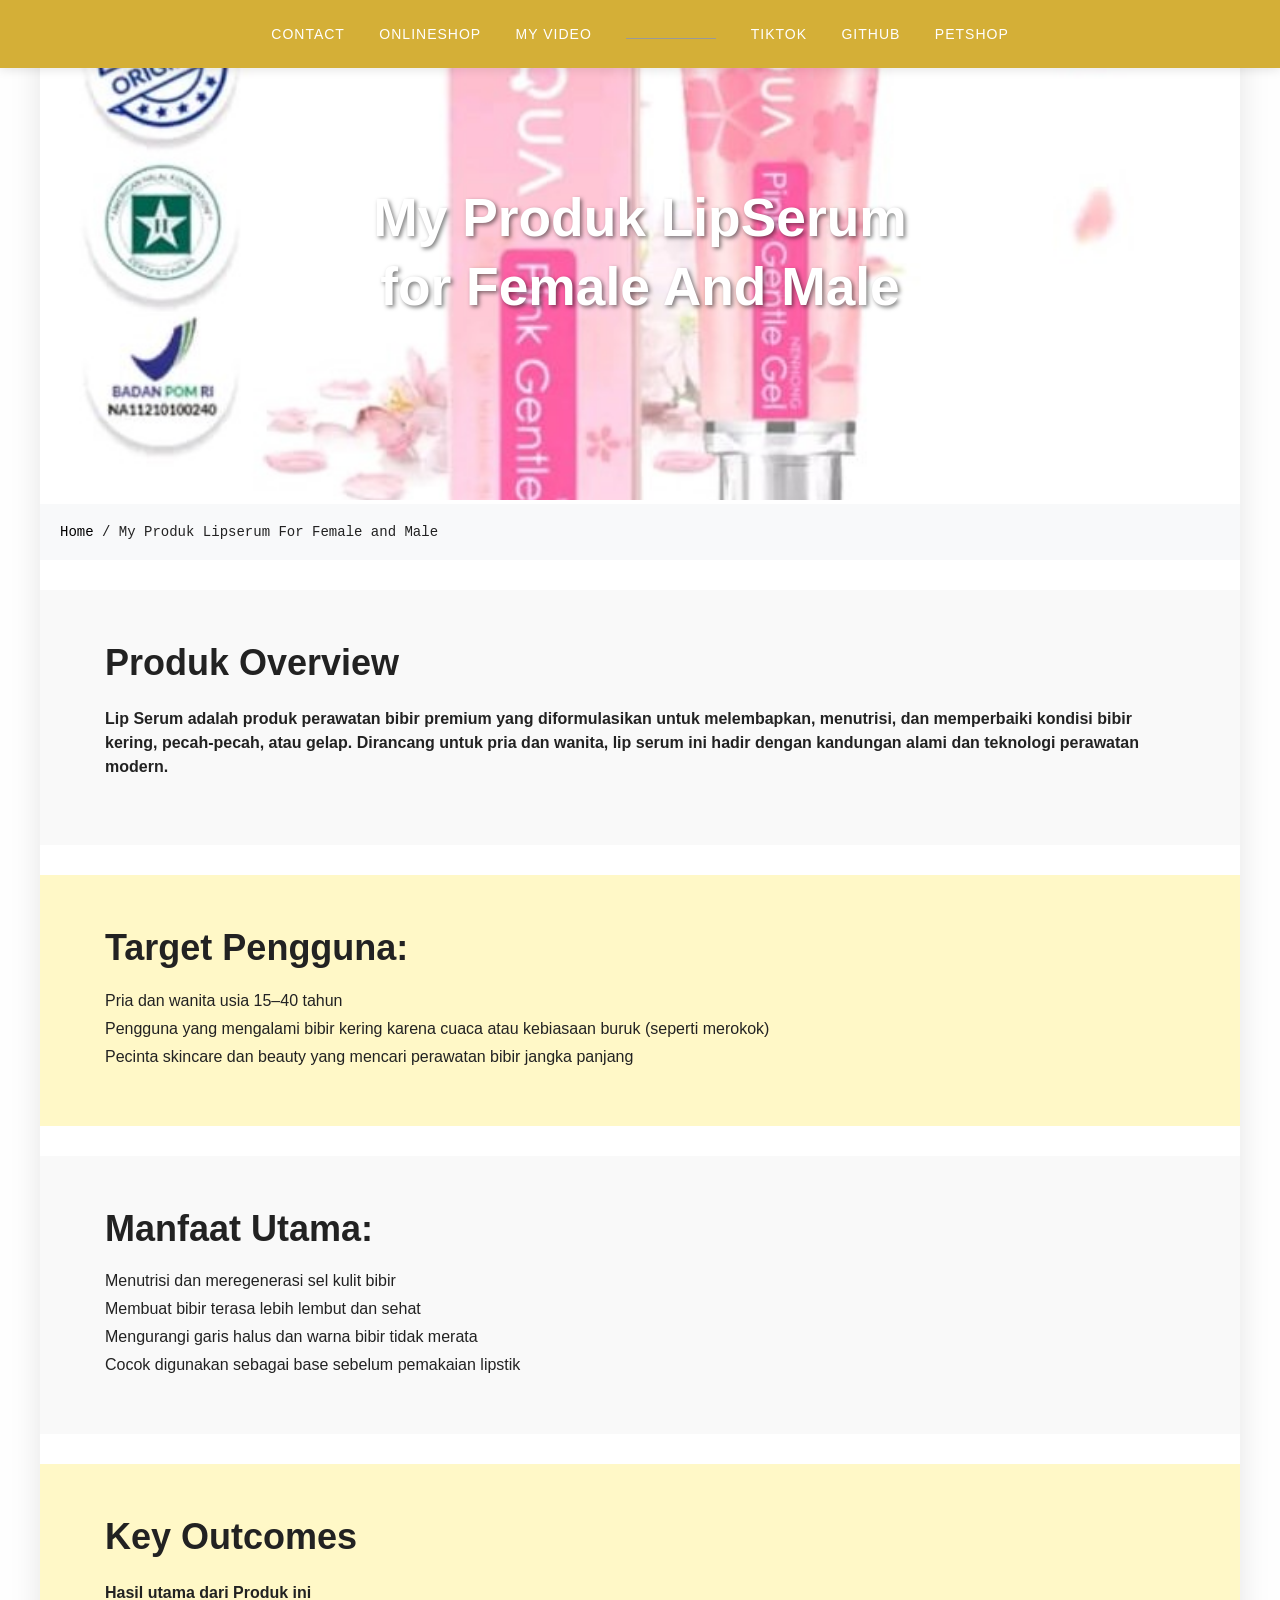
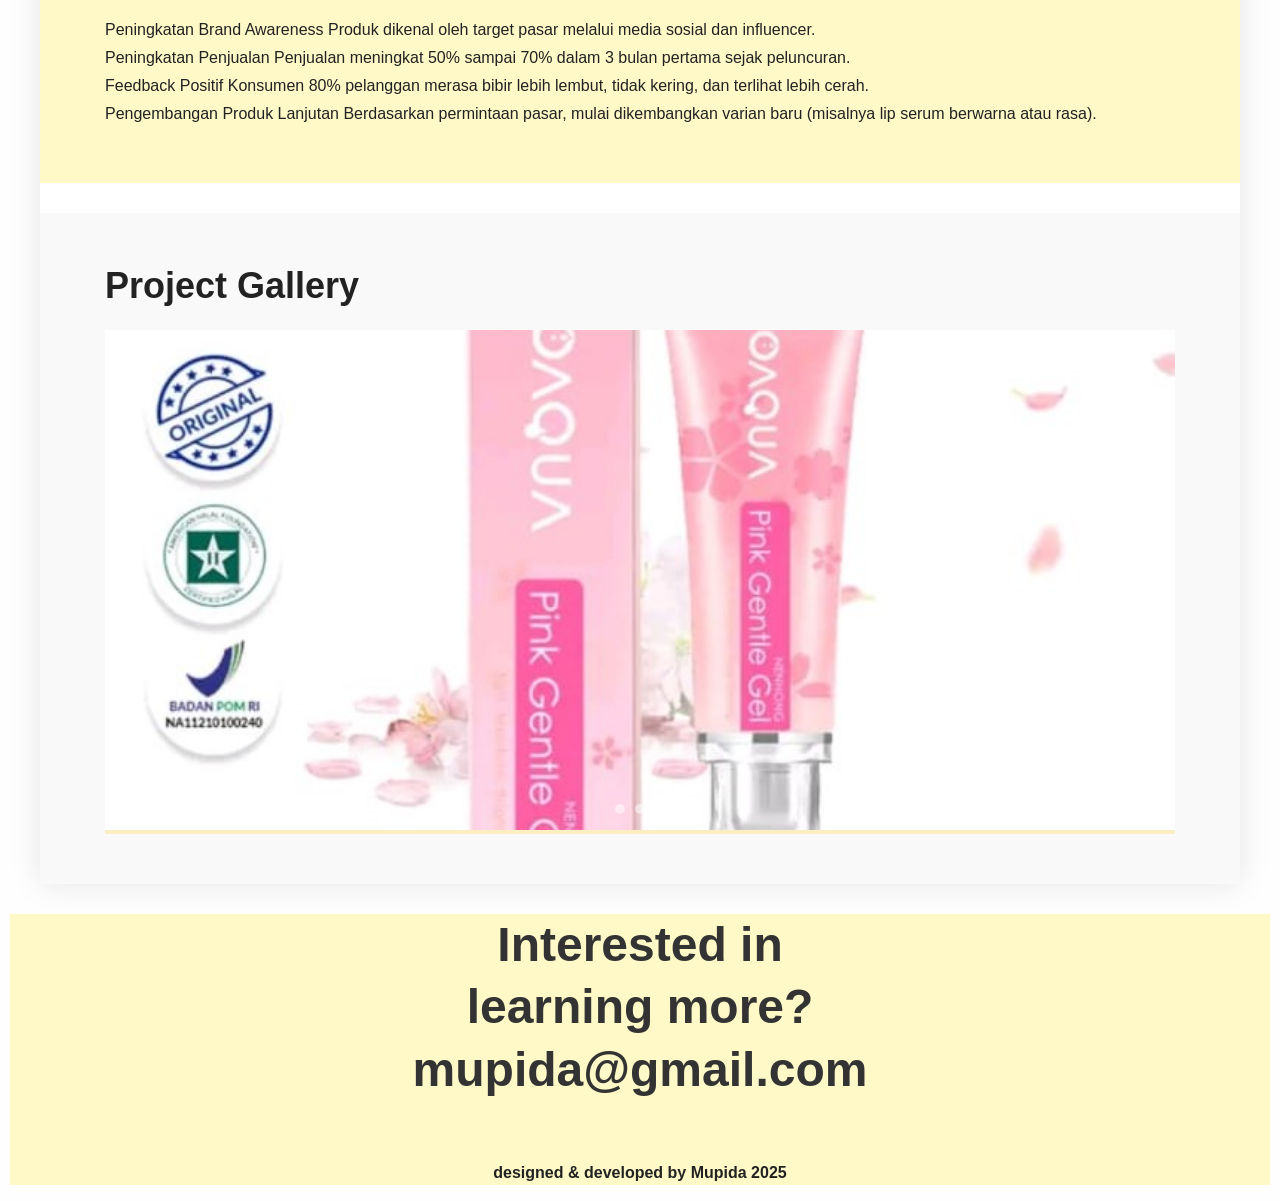
<file: detail4.html>
<!DOCTYPE html>
<html>
<head>
	<meta charset="utf-8">
	<meta name="viewport" content="width=device-width, initial-scale=1.0">
	<title>User Experience Design for Dashboard App</title>
	<link rel="stylesheet" href="css/bootstrap-grid.css" type="text/css">
	<link rel="stylesheet" href="css/styles.css" type="text/css">
	<link href="https://fonts.googleapis.com/css2?family=Inknut+Antiqua:wght@300;400;500;600;700;800;900&display=swap" rel="stylesheet">
	<style>
		.project-container {
			background-color: white;
			max-width: 1200px;
			margin: 0 auto;
			box-shadow: 0 0 30px rgba(0,0,0,0.1);
		}
		.full-width-image {
			width: 100%;
			height: 500px;
			object-fit: cover;
		}
		.breadcrumb {
			padding: 20px;
			background-color: #f8f9fa;
			font-family: 'IBM Plex Mono', monospace;
			font-size: 14px;
		}
		.breadcrumb a {
			color: black;
			text-decoration: none;
		}
		.breadcrumb a:hover {
			text-decoration: underline;
		}
		.project-title {
			position: absolute;
			top: 50%;
			left: 50%;
			font-size: 40pt;
			transform: translate(-50%, -50%);
			color: white;
			text-align: center;
			text-shadow: 2px 2px 4px rgba(0,0,0,0.5);
		}
		.image-container {
			position: relative;
		}
		
		/* Slider Styles */
		.project-slider {
			position: relative;
			width: 100%;
			overflow: hidden;
		}
		.slider-container {
			display: flex;
			transition: transform 0.5s ease;
			width: 300%;
		}
		.slider-slide {
			width: 33.33%;
			flex-shrink: 0;
		}
		.slider-slide img {
			width: 100%;
			height: 500px;
			object-fit: cover;
		}
		.slider-controls {
			position: absolute;
			bottom: 20px;
			left: 50%;
			transform: translateX(-50%);
			display: flex;
			gap: 10px;
		}
		.slider-dot {
			width: 10px;
			height: 10px;
			background-color: rgba(255,255,255,0.5);
			border-radius: 50%;
			cursor: pointer;
			transition: background-color 0.3s;
		}
		.slider-dot.active {
			background-color: white;
		}
		
		/* Slider Checkbox Hack */
		.slider-toggle {
			display: none;
		}
		#slide1:checked ~ .slider-container {
			transform: translateX(0);
		}
		#slide2:checked ~ .slider-container {
			transform: translateX(-33.33%);
		}
		#slide3:checked ~ .slider-container {
			transform: translateX(-66.66%);
		}
	</style>
</head>

<body>
	<nav>
		<ul>
			<li><a href="#https://www.instagram.com/hambah_allah0909?igsh=OXQyZ3BwNmdwMXM3">contact</a></li>
			<li><a href="https://id.shp.ee/ekfexsw?smtt=0.0.9">OnlineShop</a></li>
			<li><a href="https://youtu.be/Nzi-IqtNtKk?si=ct6Ljpisp1z6rtgp" target="_blank">My video</a></li>
			<li class="empty"></li>
			<li><a href="https://www.tiktok.com/@mupida028?_t=ZS-8vpVy96bLCp&_r=1" target="_blank">TikTok</a></li>
			<li><a href="https://github.com/Mupida" target="_blank">GitHub</a></li>
			<li><a href="https://www.facebook.com/share/1LRsUJcRMK/" target ="_blank">Petshop</a></li>
		</ul>
	</nav>

	<div class="project-container">
		<div class="image-container">
			<img src="img/lipserum1.jpg" class="full-width-image" alt="My Produk LipSerum">
			<h1 class="project-title">My Produk LipSerum<br>for Female And Male</h1>
		</div>
		<div class="breadcrumb">
			<a href="../index.html">Home</a> / My Produk Lipserum For Female and Male
		</div>
		<section class="project" style="padding-top: 50px;">
			<div class="container">
				<div class="row">
					<div class="col-sm">
						<h2>Produk Overview</h2>
						<p>Lip Serum adalah produk perawatan bibir premium yang diformulasikan untuk melembapkan, menutrisi, dan memperbaiki kondisi bibir kering, pecah-pecah, atau gelap. Dirancang untuk pria dan wanita, lip serum ini hadir dengan kandungan alami dan teknologi perawatan modern.</p>
					</div>
				</div>
			</div>
		</section>

		<section class="project blue">
			<div class="container">
				<div class="row">
					<div class="col-sm">
						<h2>Target Pengguna:</h2>
						<ul>
							<li>Pria dan wanita usia 15–40 tahun</li>
							<li>Pengguna yang mengalami bibir kering karena cuaca atau kebiasaan buruk (seperti merokok)</li>
							<li>Pecinta skincare dan beauty yang mencari perawatan bibir jangka panjang</li>
						</ul>
					</div>
				</div>
			</div>
		</section>

		<section class="project">
			<div class="container">
				<div class="row">
					<div class="col-sm">
						<h2>Manfaat Utama:</h2>
						<ul>
							<li>Menutrisi dan meregenerasi sel kulit bibir</li>
							<li>Membuat bibir terasa lebih lembut dan sehat</li>
							<li>Mengurangi garis halus dan warna bibir tidak merata</li>
							<li>Cocok digunakan sebagai base sebelum pemakaian lipstik</li>
						</ul>
					</div>
				</div>
			</div>
		</section>

		<section class="project blue">
			<div class="container">
				<div class="row">
					<div class="col-sm">
						<h2>Key Outcomes</h2>
						<p>Hasil utama dari Produk ini</p>
						<ul>
							<li>Peningkatan Brand Awareness Produk dikenal oleh target pasar melalui media sosial dan influencer.</li>
							<li>Peningkatan Penjualan Penjualan meningkat 50% sampai 70% dalam 3 bulan pertama sejak peluncuran.</li>
							<li>Feedback Positif Konsumen 80% pelanggan merasa bibir lebih lembut, tidak kering, dan terlihat lebih cerah.</li>
							<li>Pengembangan Produk Lanjutan Berdasarkan permintaan pasar, mulai dikembangkan varian baru (misalnya lip serum berwarna atau rasa).</li>
						</ul>
					</div>
				</div>
			</div>
		</section>

		<section class="project">
			<div class="container">
				<div class="row">
					<div class="col-sm">
						<h2>Project Gallery</h2>
						<div class="project-slider">
							<input type="radio" name="slider" id="slide1" class="slider-toggle" checked>
							<input type="radio" name="slider" id="slide2" class="slider-toggle">
							<input type="radio" name="slider" id="slide3" class="slider-toggle">
							
							<div class="slider-container">
								<div class="slider-slide">
									<img src="img/lipserum1.jpg" alt="Dashboard App Main Interface">
								</div>
								<div class="slider-slide">
									<img src="img/lipaerum2.jpg" alt="Dashboard App Analytics View">
								</div>
								<div class="slider-slide">
									<img src="img/lipserum3.jpg" alt="Dashboard App Mobile View">
								</div>
							</div>
							
							<div class="slider-controls">
								<label for="slide1" class="slider-dot"></label>
								<label for="slide2" class="slider-dot"></label>
								<label for="slide3" class="slider-dot"></label>
							</div>
						</div>
					</div>
				</div>
			</div>
		</section>
	</div>

	<footer id="contact">
		<h2>Interested in<br>
			learning more?<br>mupida@gmail.com</h2>
			<p>designed & developed by Mupida 2025</p>
		</footer>
	</body>
	</html>
</file>
<file: css/styles.css>
/* === Reset dan Dasar === */
body {
    font-family: 'Inter', sans-serif;
    background-color: #fefefe;
    color:#222;
    margin: 0;
    padding: 0;
}

body, ul {
    margin: 0;
    padding: 0;
}

ul li {
    list-style: none;
    margin: 10px 0;
}

/* === Heading Font === */
h1, h2, .skill-list {
    font-family: 'Poppins', sans-serif;
    color: #222;
    font-weight: 600;
}

h1 {
    font-size: 100px;
    line-height: 130%;
    margin: 0;
    
}

h2 {
    font-size: 36px;
    line-height: 130%;
    font-weight: 600;
    margin: 0 0 20px 0;
}

/* === Navigasi === */
nav {
    background-color: #d4af37;
    position: fixed;
    z-index: 1;
    width: 100%;
    color: #fff;
    box-shadow: 0 2px 10px rgba(0, 0, 0, 0.1);
}

nav ul {
    text-align: center;
    padding: 25px;
    margin: 0;
}

nav ul li {
    display: inline-block;
    margin: 0 15px;
    text-transform: uppercase;
    letter-spacing: 1px;
    font-size: 14px;
}

nav li a {
    text-decoration: none;
    color: #fff;
    transition: 0.3s;
}

nav li a:hover {
    text-decoration: underline;
    color: #222;
}

/* === Header === */
header {
    top: 70px;
    position: relative;
    margin-bottom: 220px;
    background-image: url(../img/background.png);
    background-repeat: no-repeat;
    background-size: cover;
    background-position-y: -140px;
}

/* === Paragraphs === */
p {
    line-height: 150%;
    font-weight: 600 !important;
    font-size: 16px;
    color: #222;
}

/* === Tombol / Button === */
.button {
    border: none;
    font-size: 15px;
    border-radius: 30px;
    text-decoration: none;
    color: white;
    background-color: #f7d774;
    padding: 10px 25px;
    margin-top: 40px;
    display: inline-block;
    font-weight: 500;
    transition: background-color 0.3s ease-in-out, color 0.3s ease-in-out;
}

.button:hover {
    background-color: #d4af37;
    color: white;
}

/* === Gambar dan Caption === */
img {
    max-width: 100%;
}

figcaption {
    font-size: 11px;
    margin-top: 10px;
    color: #777;
}

.intro-img {
    box-shadow: 0 4px 30px rgba(0, 0, 0, 0.1);
    margin-top: 30px;
}

/* === Skill Section === */
.skill-list {
    text-align: center;
    font-size: 48px;
    line-height: 150%;
    margin-bottom: 130px;
}

/* === Project Section === */
.project {
    margin: 30px 0;
    padding: 50px;
    background-color: #f9f9f9;
}

.project .button {
    margin-top: 10px;
}

/* === Background Alternatif === */
.blue {
    background-color: #fff8c7;
}

/* === Footer === */
footer {
    text-align: center;
    margin: 10px;
	background-color:#fff8c7;

}

footer h2 {
    font-size: 48px;
    margin-bottom: 60px;
    color: #333;
}

/* === Utility === */
.right-alignment {
    text-align: right;
}

li.empty {
    width: 90px;
    border-top: 1px solid #999;
    top: -5px;
    position: relative;
}
.slider-container{
    background-color: #fbeec1;
}
</file>
